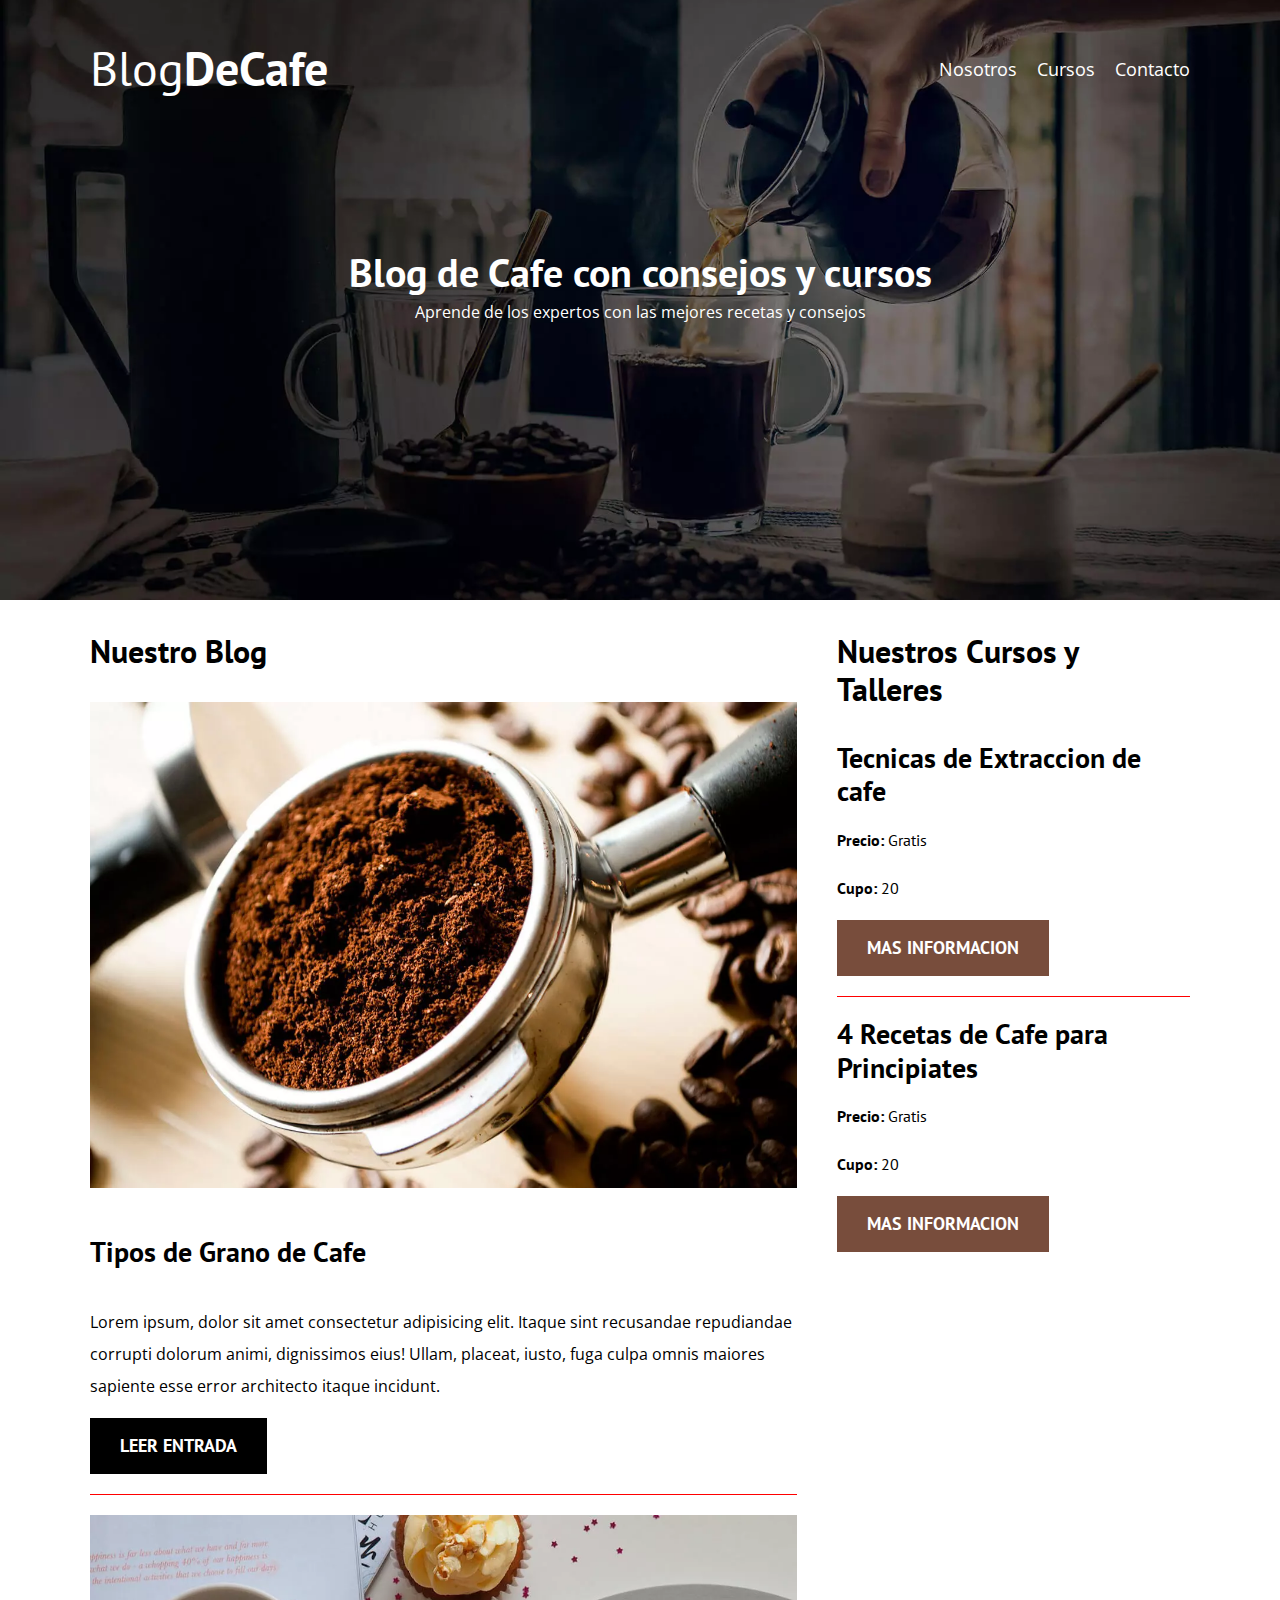
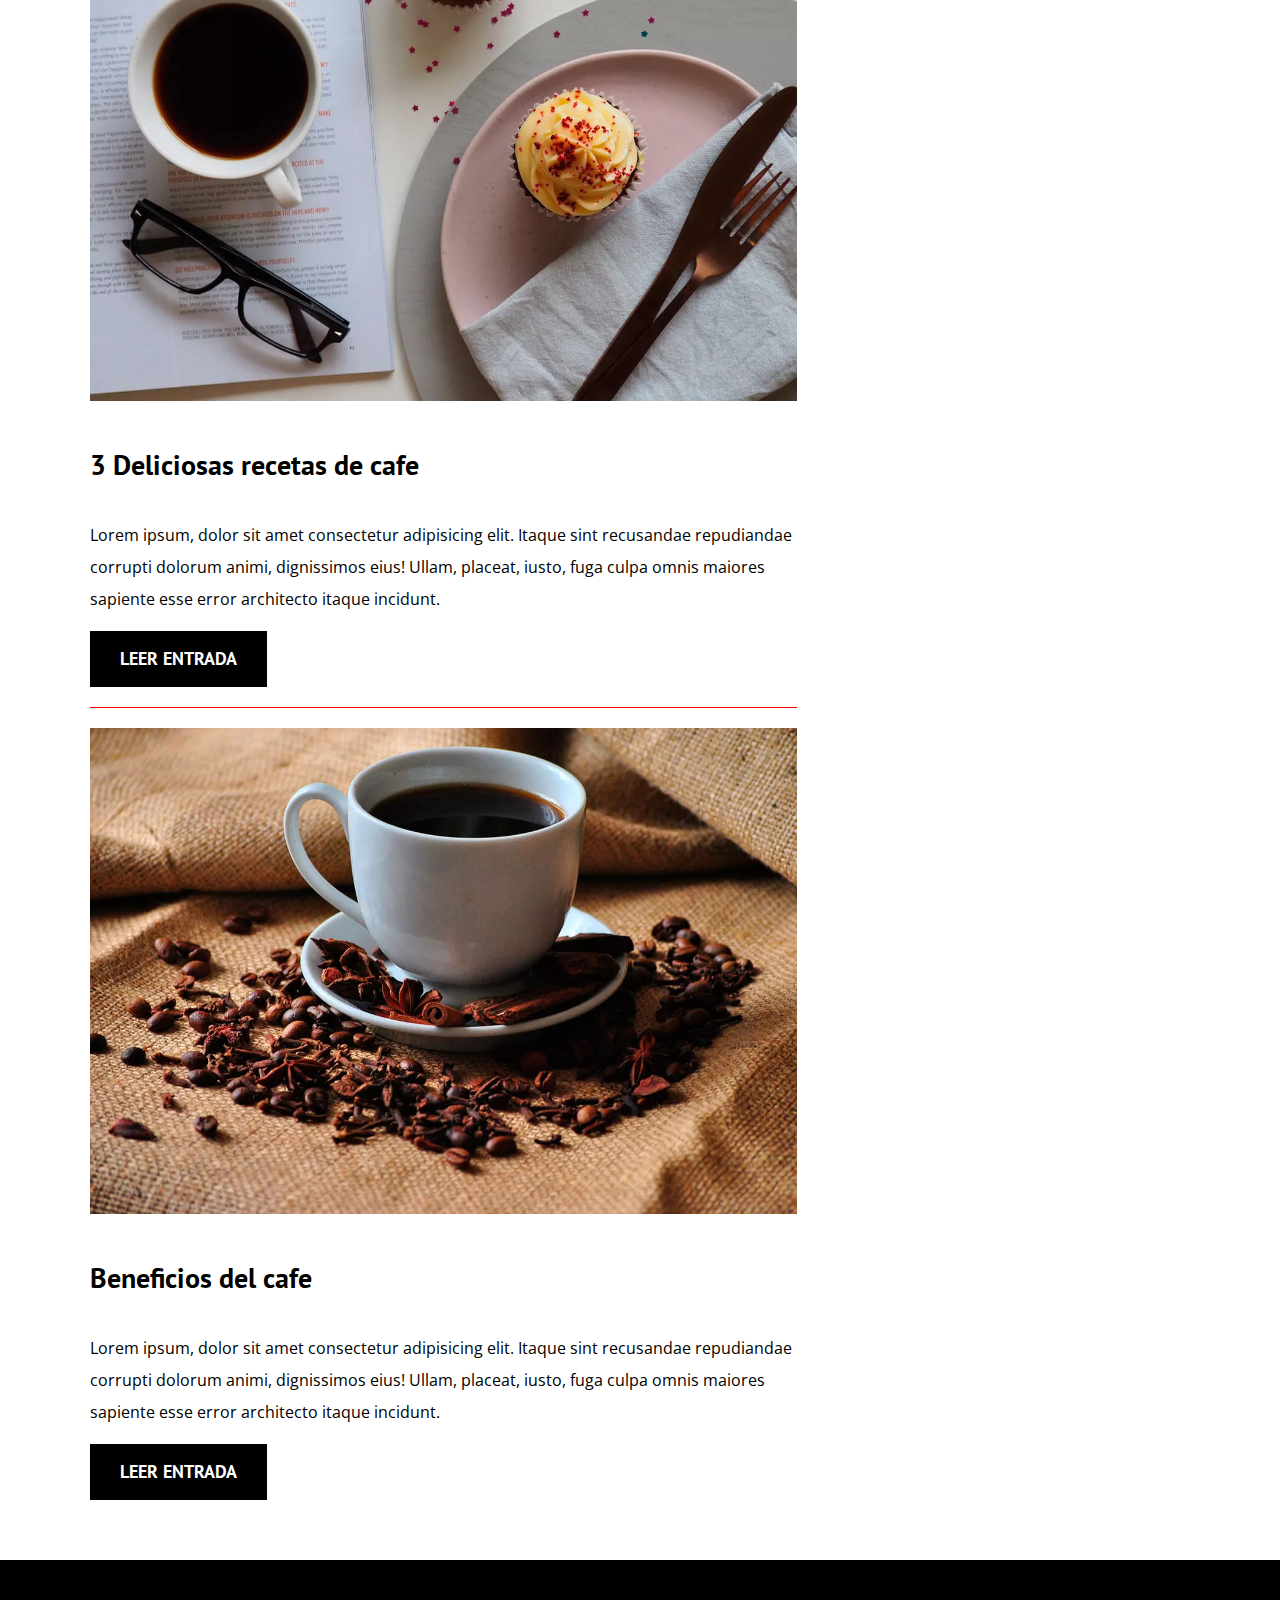
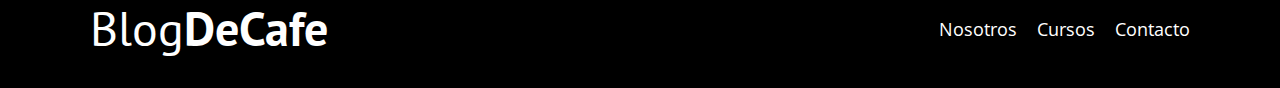
<file: blogdecafe_inicio/index.html>
<!DOCTYPE html>
<html lang="en">
<head>
    <meta charset="UTF-8">
    <meta http-equiv="X-UA-Compatible" content="IE=edge">
    <meta name="viewport" content="width=device-width, initial-scale=1.0">
    <title>BlogDeCafe</title>
    <meta name="description" content="Pagina web de blog de cafe"> 

<!--prefetch-->
<link rel="--prefetch--" href="nosotros.html" as="document">    

<!--Preload-->
<link rel="preload" href="css/normalize.css" as="style">
<link rel="stylesheet" href="css/normalize.css">

<link rel="preload" href="https://fonts.googleapis.com/css2?family=Open+Sans&family=PT+Sans:wght@400;700&display=swap" crossorigin="crossorigin" as="font">
<link href="https://fonts.googleapis.com/css2?family=Open+Sans&family=PT+Sans:wght@400;700&display=swap" rel="stylesheet"> 


<link rel="preload" href="css/style.css">
<link rel="stylesheet" href="css/style.css">

</head>
<body>
    <header class="header">
        <div class="contenedor">
            <div class="barra">
                <a class="logo" href="index.html">
                <h1 class="logo__nombre no-margin centrar-texto">Blog<span class="logo__bold">DeCafe</span></h1>
                </a>
                <nav class="navegacion">
                    <a href="nosotros.html" class="navegacion__enlace">Nosotros</a>
                    <a href="cursos.html" class="navegacion__enlace">Cursos</a>
                    <a href="contacto.html" class="navegacion__enlace">Contacto</a>

                </nav>
            </div>

        </div>
        <div class="header__texto">
            <h2 class="no-margin">Blog de Cafe con consejos y cursos</h2>
            <p class="no-margin">Aprende de los expertos con las mejores recetas y consejos</p>

        </div>
    </header>

    <div class="contenedor contenido-principal">
        <main class="blog">
                <h3>Nuestro Blog</h3>
                <article class="entrada">
                        <div class="entrada__imagen">
                            <picture>
                                <source srcset="img/blog1.webp" type="image/webp">
                                <img loading="lazy" src="img/blog1.jpg" alt="imagen blog">

                            </picture>
                        </div>
                        <div class="entrada__contenido">
                            <h4>Tipos de Grano de Cafe</h4>
                            <p>
                                Lorem ipsum, dolor sit amet consectetur adipisicing elit. Itaque sint recusandae repudiandae corrupti dolorum animi, dignissimos eius! Ullam, placeat, iusto, fuga culpa omnis maiores sapiente esse error architecto itaque incidunt.
                            </p>
                            <a href="entrada.html" class="boton boton--primario">Leer Entrada</a>
                        </div>
                </article>
                <article class="entrada">
                    <div class="entrada__imagen">
                        <picture>
                            <source srcset="img/blog2.webp" type="image/webp">
                            <img loading="lazy" src="img/blog2.jpg" alt="imagen blog">

                        </picture>
                    </div>
                    <div class="entrada__contenido">
                        <h4>3 Deliciosas recetas de cafe</h4>
                        <p>
                            Lorem ipsum, dolor sit amet consectetur adipisicing elit. Itaque sint recusandae repudiandae corrupti dolorum animi, dignissimos eius! Ullam, placeat, iusto, fuga culpa omnis maiores sapiente esse error architecto itaque incidunt.
                        </p>
                        <a href="entrada.html" class="boton boton--primario">Leer Entrada</a>
                    </div>
            </article>
            <article class="entrada">
                <div class="entrada__imagen">
                    <picture>
                        <source srcset="img/blog3.webp" type="image/webp">
                        <img loading="lazy" src="img/blog3.jpg" alt="imagen blog">

                    </picture>                </div>
                <div class="entrada__contenido">
                    <h4>Beneficios del cafe</h4>
                    <p>
                        Lorem ipsum, dolor sit amet consectetur adipisicing elit. Itaque sint recusandae repudiandae corrupti dolorum animi, dignissimos eius! Ullam, placeat, iusto, fuga culpa omnis maiores sapiente esse error architecto itaque incidunt.
                    </p>
                    <a href="entrada.html" class="boton boton--primario">Leer Entrada</a>
                </div>
        </article>
        </main>
        <aside class="sidebar" >
            <h3>Nuestros Cursos y Talleres</h3>
            <ul class="cursos no-padding">
                <li class="widget-curso" >
                    <h4 class="no-margin">Tecnicas de Extraccion de cafe</h4>
                    <p class="widget-curso__label">Precio:
                        <span class="widget-curso__info">Gratis</span>
                    </p>
                    <p class="widget-curso__label">Cupo:
                        <span class="widget-curso__info">20</span>
                    </p>
                    <a href="cursos.html" class="boton boton--secundario">Mas informacion</a>
                </li>
                <li class="widget-curso" >
                    <h4 class="no-margin">4 Recetas de Cafe para Principiates</h4>
                    <p class="widget-curso__label">Precio:
                        <span class="widget-curso__info">Gratis</span>
                    </p>
                    <p class="widget-curso__label">Cupo:
                        <span class="widget-curso__info">20</span>
                    </p>
                    <a href="cursos.html" class="boton boton--secundario">Mas informacion</a>
                </li>
            </ul>
        </aside>
    </div>
    <footer class="footer">
        <div class="contenedor">
            <div class="barra">
                <a class="logo" href="index.html">
                <h1 class="logo__nombre no-margin centrar-texto">Blog<span class="logo__bold">DeCafe</span></h1>
                </a>
                <nav class="navegacion">
                    <a href="nosotros.html" class="navegacion__enlace">Nosotros</a>
                    <a href="cursos.html" class="navegacion__enlace">Cursos</a>
                    <a href="contacto.html" class="navegacion__enlace">Contacto</a>

                </nav>
            </div>
    </footer>
    <script src="js/modernizr.js"></script>
</body>
</html>
</file>
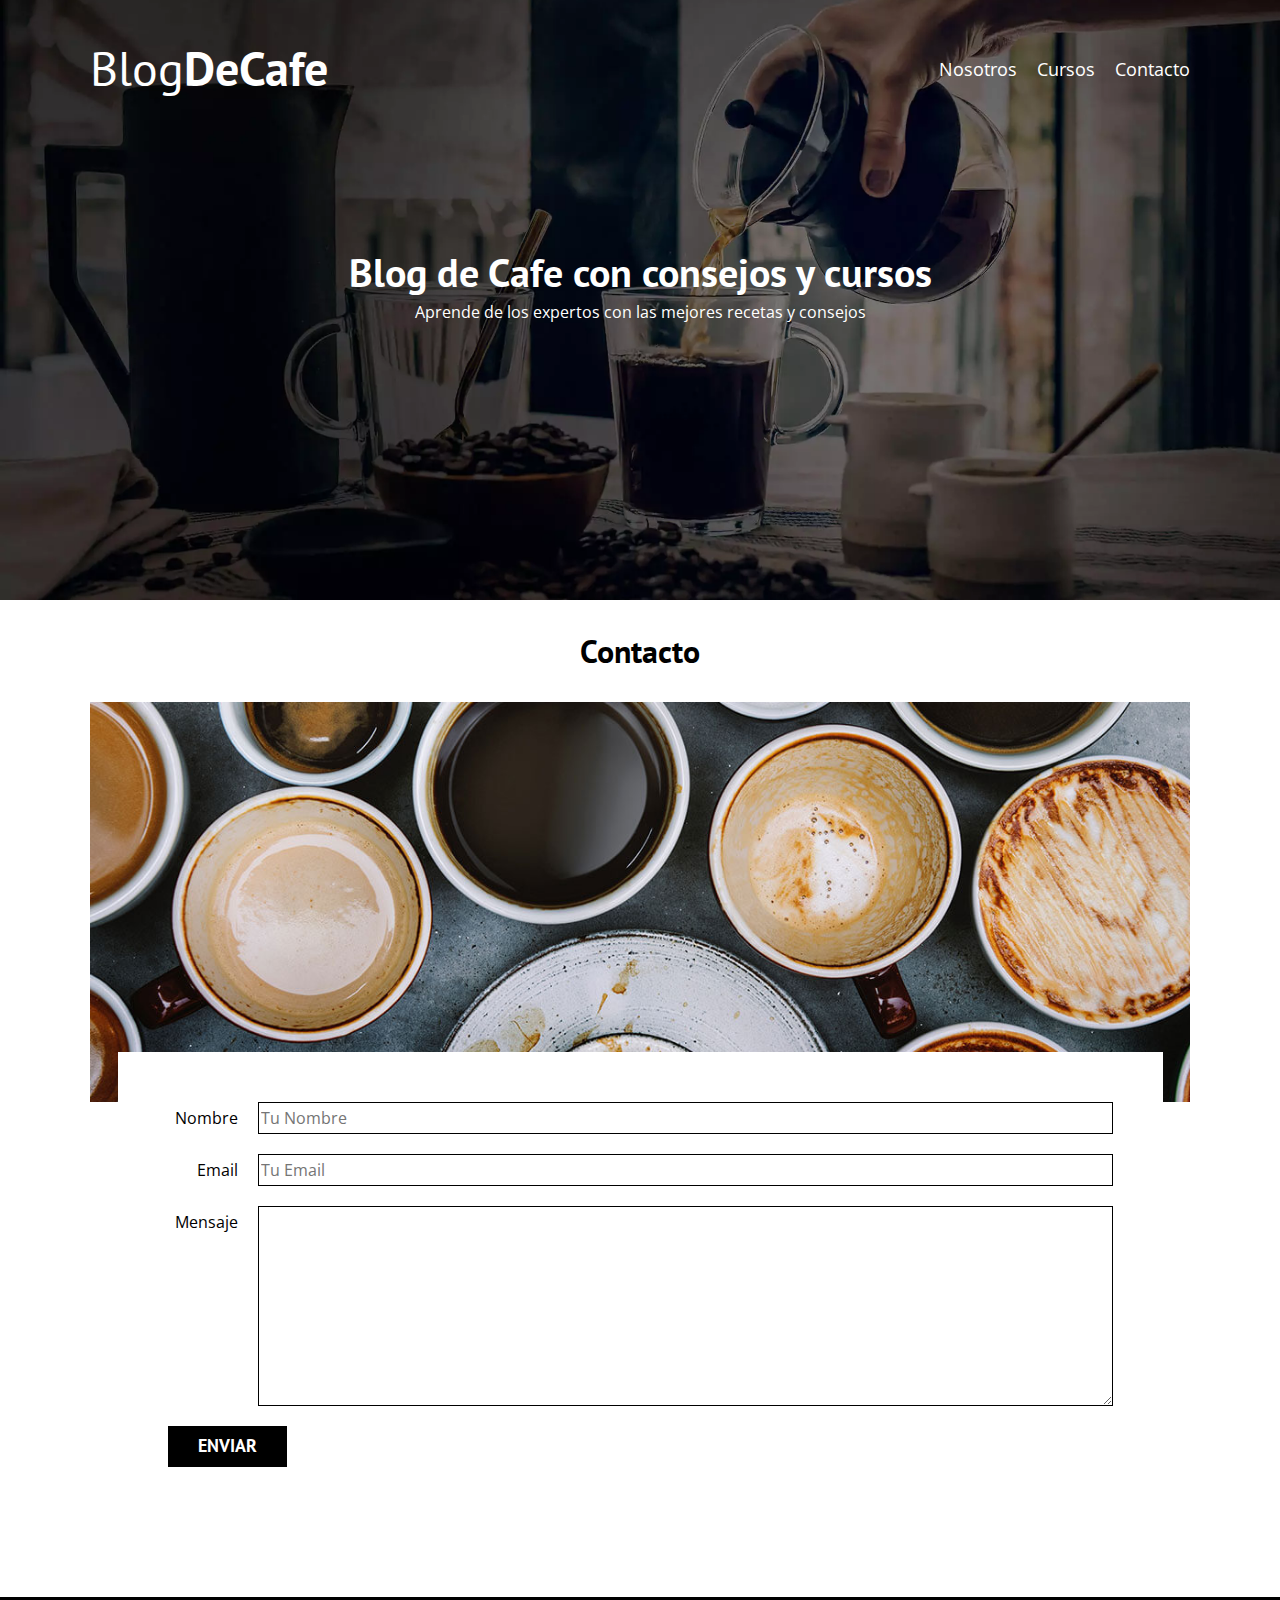
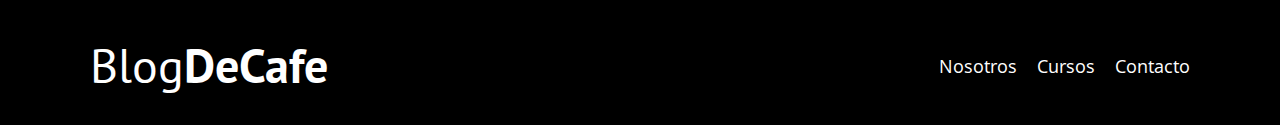
<file: blogdecafe_inicio/contacto.html>
<!DOCTYPE html>
<html lang="en">
<head>
    <meta charset="UTF-8">
    <meta http-equiv="X-UA-Compatible" content="IE=edge">
    <meta name="viewport" content="width=device-width, initial-scale=1.0">
    <title>BlogDeCafe</title>
    <link rel="stylesheet" href="css/normalize.css">
    <link href="https://fonts.googleapis.com/css2?family=Open+Sans&family=PT+Sans:wght@400;700&display=swap" rel="stylesheet"> 
    <link rel="stylesheet" href="css/style.css">
</head>
<body>
    <header class="header">
        <div class="contenedor">
            <div class="barra">
                <a class="logo" href="index.html">
                <h1 class="logo__nombre no-margin centrar-texto">Blog<span class="logo__bold">DeCafe</span></h1>
                </a>
                <nav class="navegacion">
                    <a href="nosotros.html" class="navegacion__enlace">Nosotros</a>
                    <a href="cursos.html" class="navegacion__enlace">Cursos</a>
                    <a href="contacto.html" class="navegacion__enlace">Contacto</a>

                </nav>
            </div>

        </div>
        <div class="header__texto">
            <h2 class="no-margin">Blog de Cafe con consejos y cursos</h2>
            <p class="no-margin">Aprende de los expertos con las mejores recetas y consejos</p>

        </div>
    </header>

    <main class="contenedor">
        <h3 class="centrar-texto">Contacto</h3>

        <div class="contacto-bg"></div>
            <form  class="formulario" action="">
                <div class="campo">
                    <label class="campo__label" for="nombre">Nombre</label>
                    <input class="campo__field" type="text" placeholder="Tu Nombre" id="nombre">

                </div>
                <div class="campo">
                    <label class="campo__label" for="email">Email</label>
                    <input class="campo__field" type="text" placeholder="Tu Email" id="email">

                </div>
                <div class="campo">
                    <label class="campo__label" for="mensaje">Mensaje</label>
                    <textarea class="campo__field campo__field--textarea" name="" id="mensaje"></textarea>
                </div>
                <div class="campo">
                    <input type="submit" value="Enviar" class="boton boton--primario">
                </div>
            </form>
        
    </main>
    </div>
    <footer class="footer">
        <div class="contenedor">
            <div class="barra">
                <a class="logo" href="index.html">
                <h1 class="logo__nombre no-margin centrar-texto">Blog<span class="logo__bold">DeCafe</span></h1>
                </a>
                <nav class="navegacion">
                    <a href="nosotros.html" class="navegacion__enlace">Nosotros</a>
                    <a href="cursos.html" class="navegacion__enlace">Cursos</a>
                    <a href="contacto.html" class="navegacion__enlace">Contacto</a>

                </nav>
            </div>
    </footer>
    <script src="js/modernizr.js"></script>

</body>
</html>
</file>
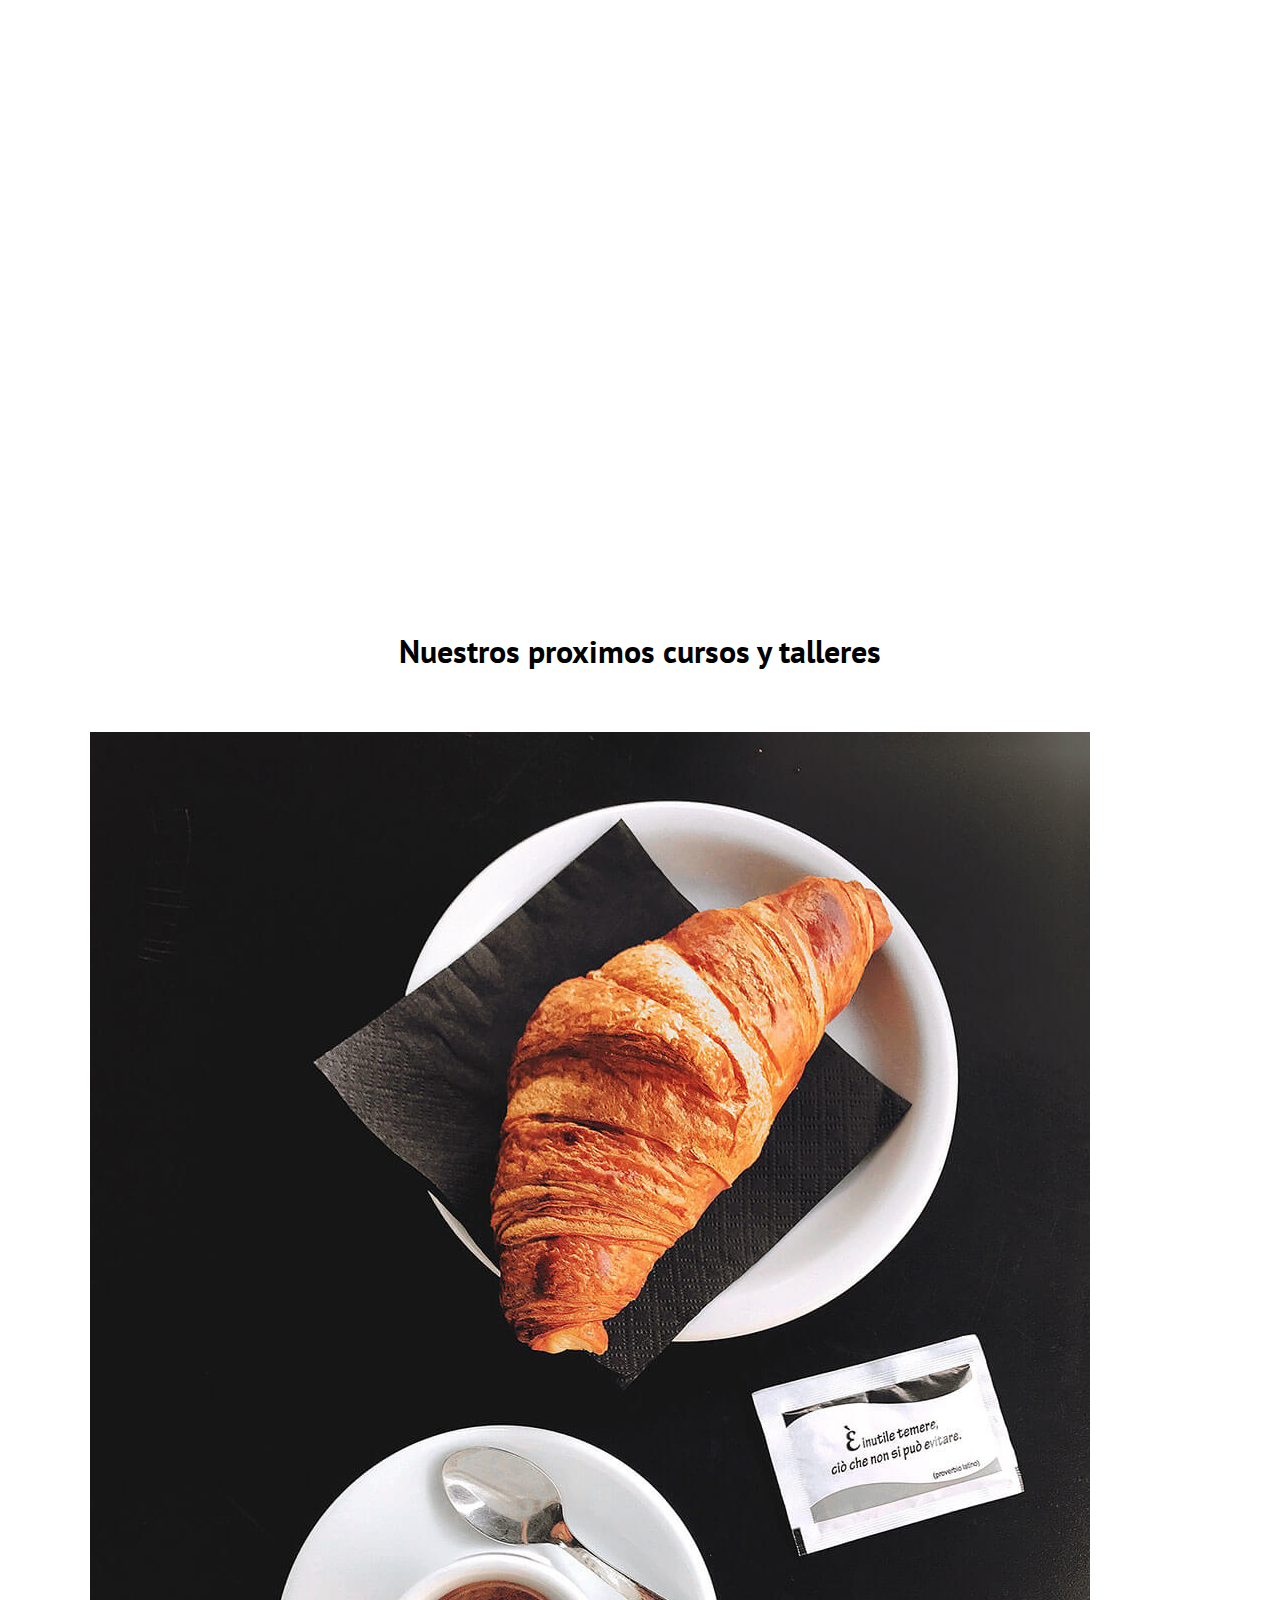
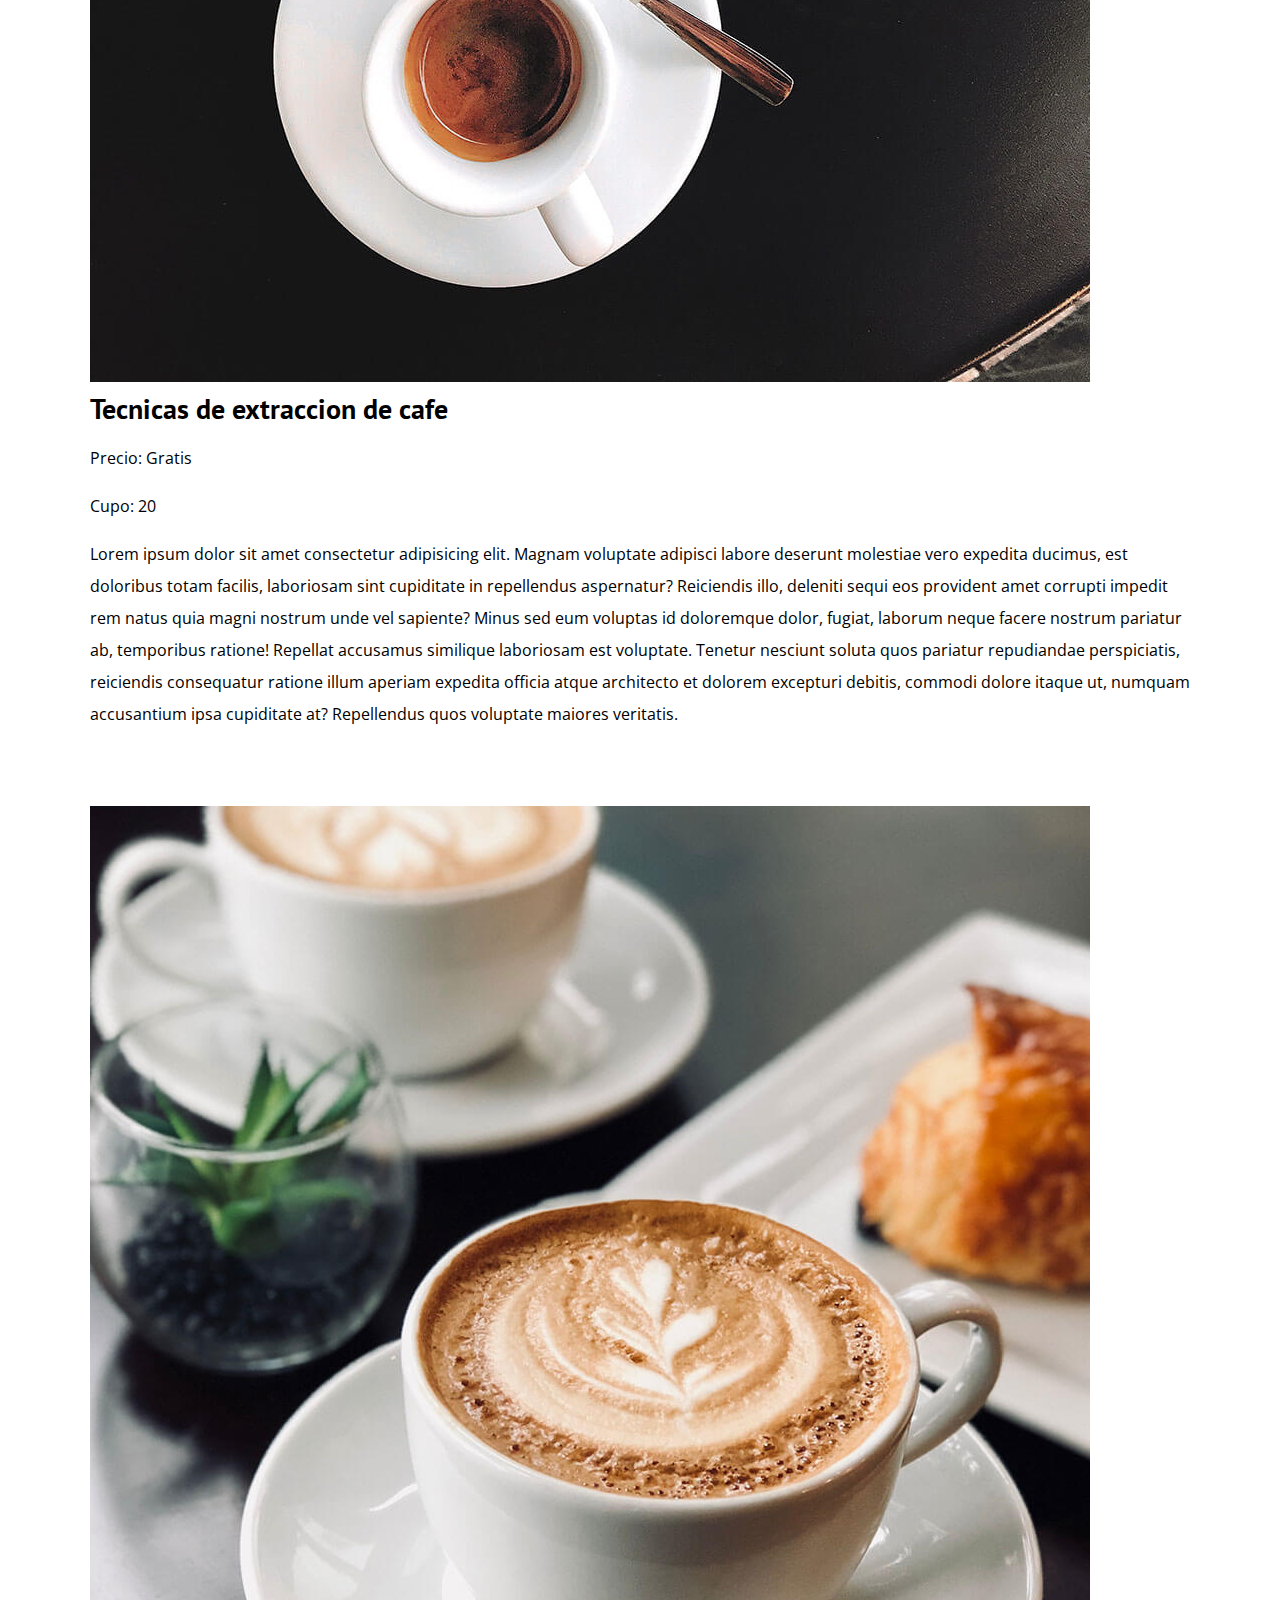
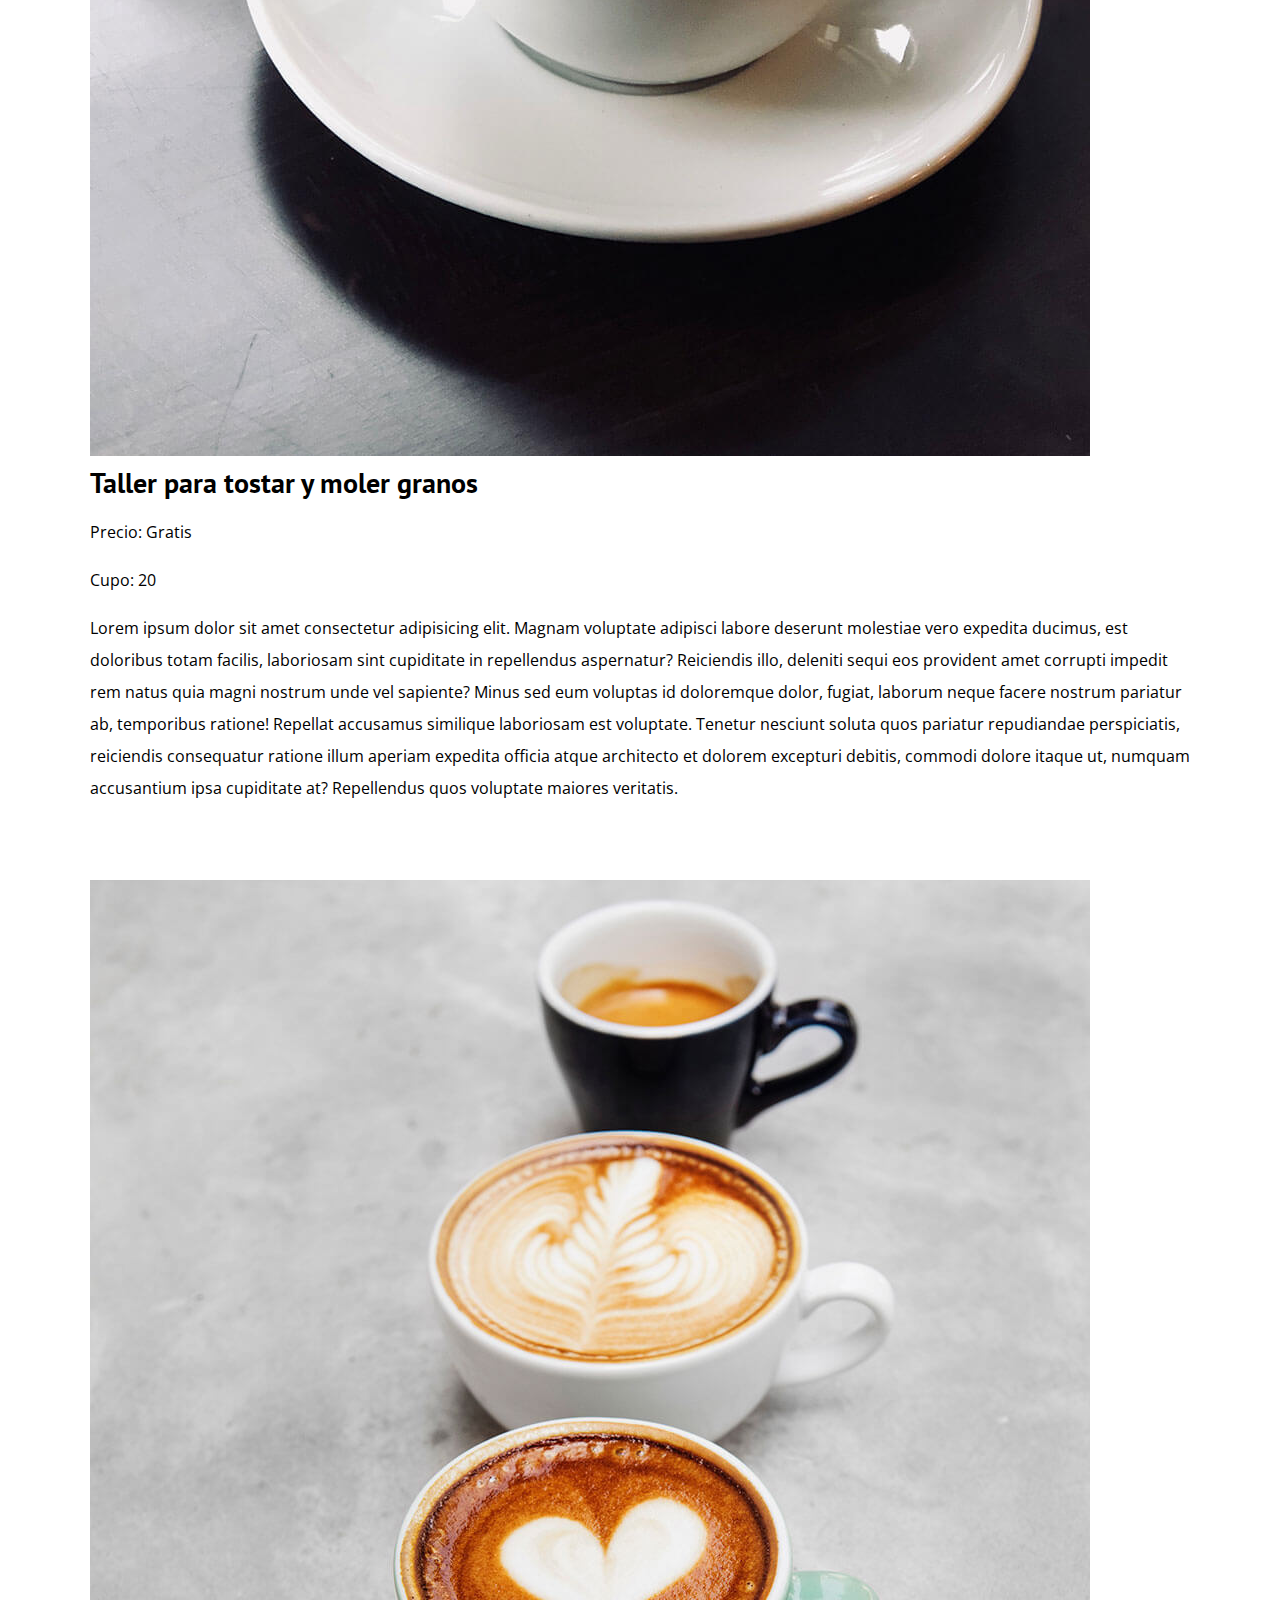
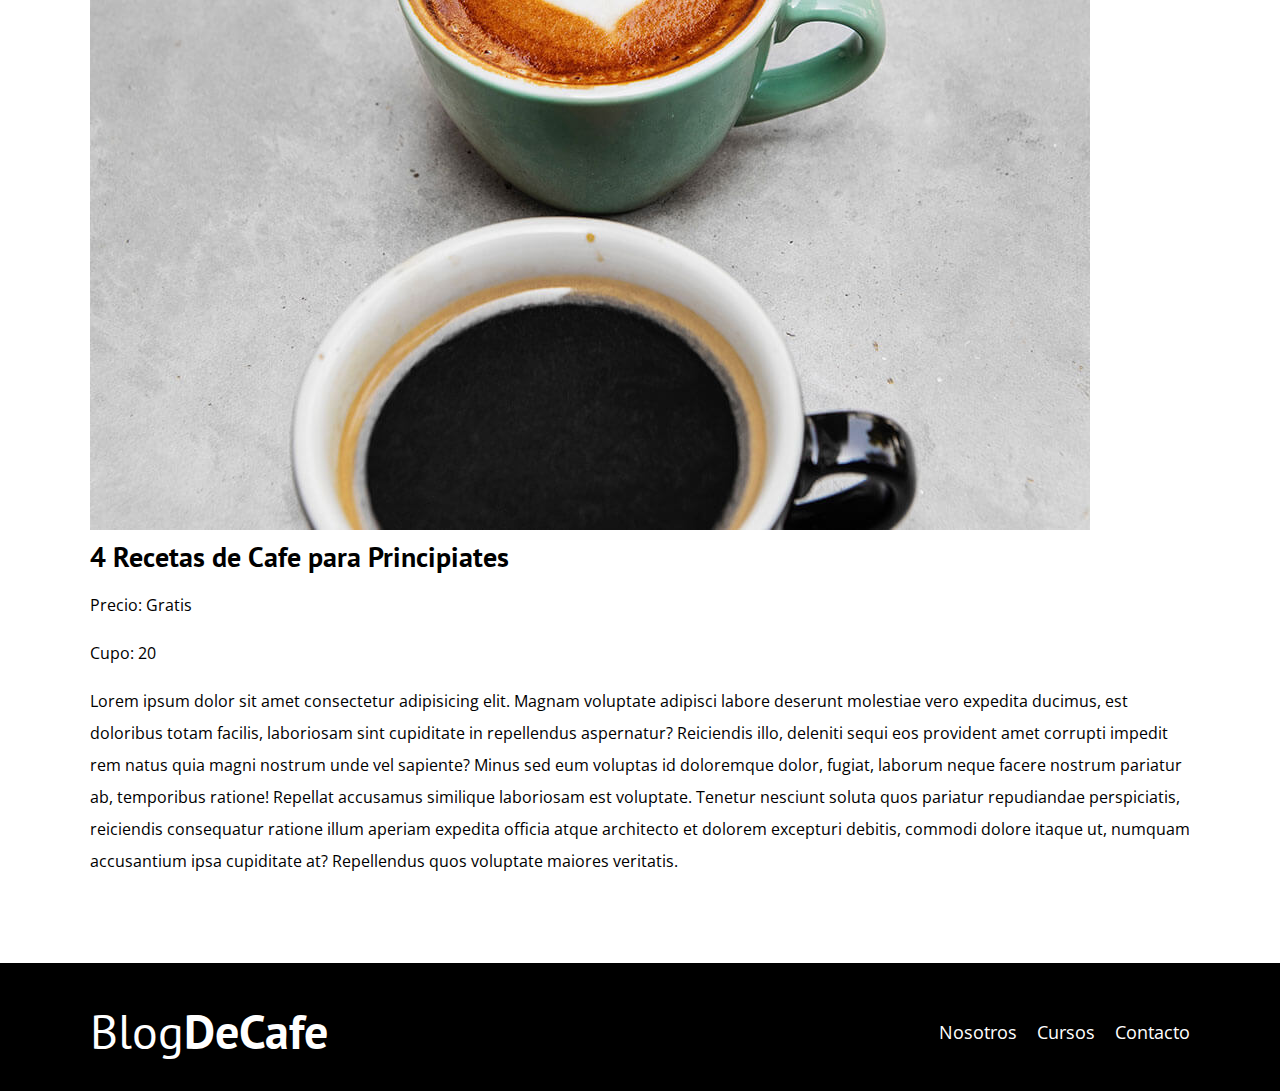
<file: blogdecafe_inicio/cursos.html>
<!DOCTYPE html>
<html lang="en">
<head>
    <meta charset="UTF-8">
    <meta http-equiv="X-UA-Compatible" content="IE=edge">
    <meta name="viewport" content="width=device-width, initial-scale=1.0">
    <title>BlogDeCafe</title>
    <link rel="stylesheet" href="css/normalize.css">
    <link href="https://fonts.googleapis.com/css2?family=Open+Sans&family=PT+Sans:wght@400;700&display=swap" rel="stylesheet"> 
    <link rel="stylesheet" href="css/style.css">
</head>
<body>
    <header class="header">
        <div class="contenedor">
            <div class="barra">
                <a class="logo" href="index.html">
                <h1 class="logo__nombre no-margin centrar-texto">Blog<span class="logo__bold">DeCafe</span></h1>
                </a>
                <nav class="navegacion">
                    <a href="nosotros.html" class="navegacion__enlace">Nosotros</a>
                    <a href="cursos.html" class="navegacion__enlace">Cursos</a>
                    <a href="contacto.html" class="navegacion__enlace">Contacto</a>

                </nav>
            </div>

        </div>
        <div class="header__texto">
            <h2 class="no-margin">Blog de Cafe con consejos y cursos</h2>
            <p class="no-margin">Aprende de los expertos con las mejores recetas y consejos</p>

        </div>
    </header>

    <main class="contenedor">
        <h3 class="centrar-texto">Nuestros proximos cursos y talleres</h3>
        <div class="curso">
            <div class="curso__imagen">
                <img src="img/curso1.jpg" alt="Imagen del curso">
            </div>
            <div class="curso__informacion">
                <h4 class="no-margin">Tecnicas de extraccion de cafe</h4>
            <p class="curso__label">Precio:
                <span class="curso__info">Gratis</span>
            </p>
            <p class="curso__label">Cupo:
                <span class="curso__info">20</span>
            </p>
            <p class="curso__descripcion">
                Lorem ipsum dolor sit amet consectetur adipisicing elit. Magnam voluptate adipisci labore deserunt molestiae vero expedita ducimus, est doloribus totam facilis, laboriosam sint cupiditate in repellendus aspernatur? Reiciendis illo, deleniti sequi eos provident amet corrupti impedit rem natus quia magni nostrum unde vel sapiente? Minus sed eum voluptas id doloremque dolor, fugiat, laborum neque facere nostrum pariatur ab, temporibus ratione! Repellat accusamus similique laboriosam est voluptate. Tenetur nesciunt soluta quos pariatur repudiandae perspiciatis, reiciendis consequatur ratione illum aperiam expedita officia atque architecto et dolorem excepturi debitis, commodi dolore itaque ut, numquam accusantium ipsa cupiditate at? Repellendus quos voluptate maiores veritatis.
            </p>
            </div><!--curso-informacion-->
        </div><!--curso-->
        <div class="curso">
            <div class="curso__imagen">
                <img src="img/curso2.jpg" alt="Imagen del curso">
            </div>
            <div class="curso__informacion">
                <h4 class="no-margin">Taller para tostar y moler granos</h4>
            <p class="curso__label">Precio:
                <span class="curso__info">Gratis</span>
            </p>
            <p class="curso__label">Cupo:
                <span class="curso__info">20</span>
            </p>
            <p class="curso__descripcion">
                Lorem ipsum dolor sit amet consectetur adipisicing elit. Magnam voluptate adipisci labore deserunt molestiae vero expedita ducimus, est doloribus totam facilis, laboriosam sint cupiditate in repellendus aspernatur? Reiciendis illo, deleniti sequi eos provident amet corrupti impedit rem natus quia magni nostrum unde vel sapiente? Minus sed eum voluptas id doloremque dolor, fugiat, laborum neque facere nostrum pariatur ab, temporibus ratione! Repellat accusamus similique laboriosam est voluptate. Tenetur nesciunt soluta quos pariatur repudiandae perspiciatis, reiciendis consequatur ratione illum aperiam expedita officia atque architecto et dolorem excepturi debitis, commodi dolore itaque ut, numquam accusantium ipsa cupiditate at? Repellendus quos voluptate maiores veritatis.
            </p>
            </div><!--curso-informacion-->
        </div><!--curso-->
        <div class="curso">
            <div class="curso__imagen">
                <img src="img/curso3.jpg" alt="Imagen del curso">
            </div>
            <div class="curso__informacion">
                <h4 class="no-margin">4 Recetas de Cafe para Principiates</h4>
            <p class="curso__label">Precio:
                <span class="curso__info">Gratis</span>
            </p>
            <p class="curso__label">Cupo:
                <span class="curso__info">20</span>
            </p>
            <p class="curso__descripcion">
                Lorem ipsum dolor sit amet consectetur adipisicing elit. Magnam voluptate adipisci labore deserunt molestiae vero expedita ducimus, est doloribus totam facilis, laboriosam sint cupiditate in repellendus aspernatur? Reiciendis illo, deleniti sequi eos provident amet corrupti impedit rem natus quia magni nostrum unde vel sapiente? Minus sed eum voluptas id doloremque dolor, fugiat, laborum neque facere nostrum pariatur ab, temporibus ratione! Repellat accusamus similique laboriosam est voluptate. Tenetur nesciunt soluta quos pariatur repudiandae perspiciatis, reiciendis consequatur ratione illum aperiam expedita officia atque architecto et dolorem excepturi debitis, commodi dolore itaque ut, numquam accusantium ipsa cupiditate at? Repellendus quos voluptate maiores veritatis.
            </p>
            </div><!--curso-informacion-->
        </div><!--curso-->
    </main>
    </div>
    <footer class="footer">
        <div class="contenedor">
            <div class="barra">
                <a class="logo" href="index.html">
                <h1 class="logo__nombre no-margin centrar-texto">Blog<span class="logo__bold">DeCafe</span></h1>
                </a>
                <nav class="navegacion">
                    <a href="nosotros.html" class="navegacion__enlace">Nosotros</a>
                    <a href="cursos.html" class="navegacion__enlace">Cursos</a>
                    <a href="contacto.html" class="navegacion__enlace">Contacto</a>

                </nav>
            </div>
    </footer>

</body>
</html>
</file>
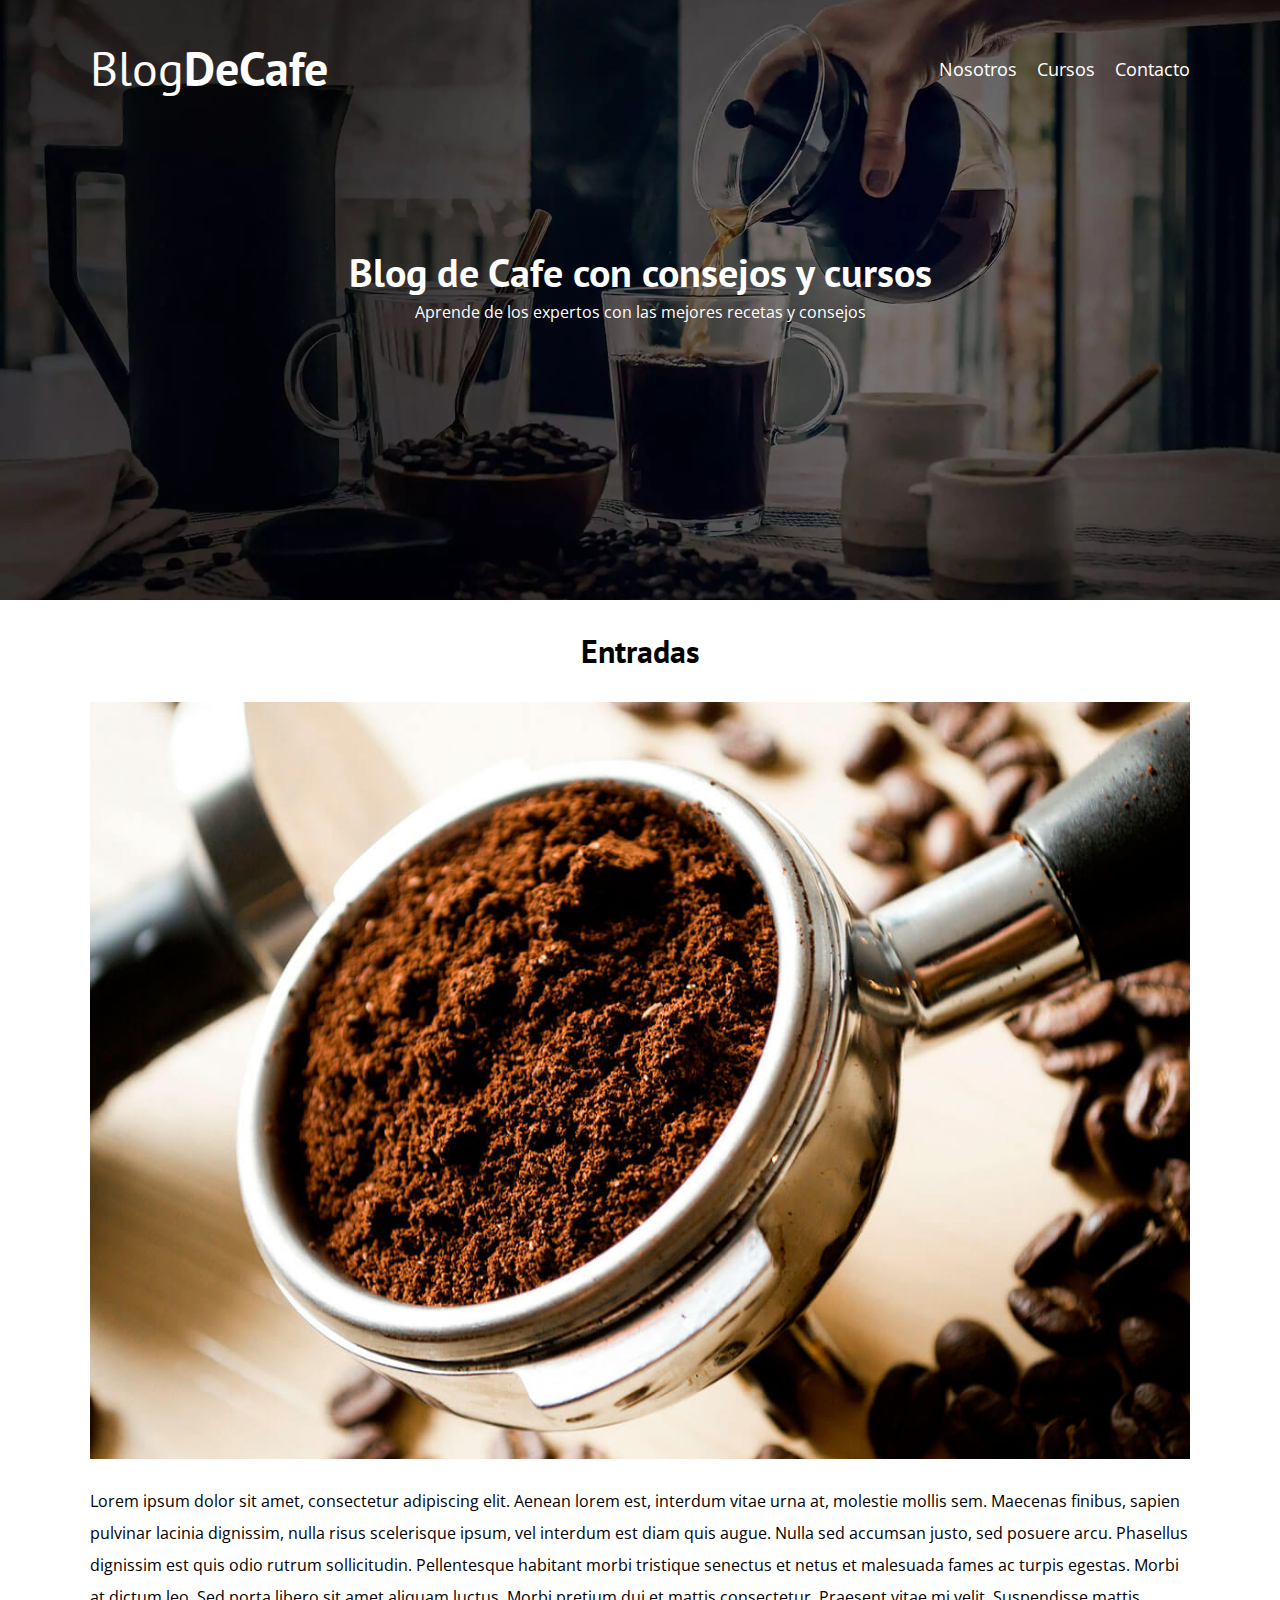
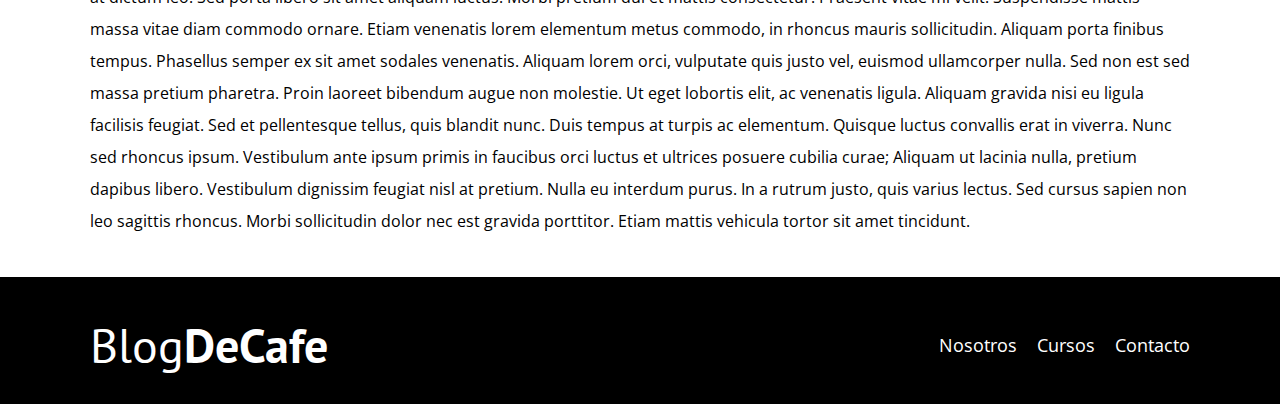
<file: blogdecafe_inicio/entrada.html>
<!DOCTYPE html>
<html lang="en">
<head>
    <meta charset="UTF-8">
    <meta http-equiv="X-UA-Compatible" content="IE=edge">
    <meta name="viewport" content="width=device-width, initial-scale=1.0">
    <title>BlogDeCafe</title>
    <link rel="stylesheet" href="css/normalize.css">
    <link href="https://fonts.googleapis.com/css2?family=Open+Sans&family=PT+Sans:wght@400;700&display=swap" rel="stylesheet"> 
    <link rel="stylesheet" href="css/style.css">
</head>
<body>
    <header class="header">
        <div class="contenedor">
            <div class="barra">
                <a class="logo" href="index.html">
                <h1 class="logo__nombre no-margin centrar-texto">Blog<span class="logo__bold">DeCafe</span></h1>
                </a>
                <nav class="navegacion">
                    <a href="nosotros.html" class="navegacion__enlace">Nosotros</a>
                    <a href="cursos.html" class="navegacion__enlace">Cursos</a>
                    <a href="contacto.html" class="navegacion__enlace">Contacto</a>

                </nav>
            </div>

        </div>
        <div class="header__texto">
            <h2 class="no-margin">Blog de Cafe con consejos y cursos</h2>
            <p class="no-margin">Aprende de los expertos con las mejores recetas y consejos</p>

        </div>
    </header>

    <main class="contenedor">
        <h3 class="centrar-texto">Entradas</h3>
        <img src="img/blog1.jpg" alt="imagenblog1">
        <p>


Lorem ipsum dolor sit amet, consectetur adipiscing elit. Aenean lorem est, interdum vitae urna at, molestie mollis sem. Maecenas finibus, sapien pulvinar lacinia dignissim, nulla risus scelerisque ipsum, vel interdum est diam quis augue. Nulla sed accumsan justo, sed posuere arcu. Phasellus dignissim est quis odio rutrum sollicitudin. Pellentesque habitant morbi tristique senectus et netus et malesuada fames ac turpis egestas. Morbi at dictum leo. Sed porta libero sit amet aliquam luctus. Morbi pretium dui et mattis consectetur. Praesent vitae mi velit. Suspendisse mattis massa vitae diam commodo ornare. Etiam venenatis lorem elementum metus commodo, in rhoncus mauris sollicitudin. Aliquam porta finibus tempus.

Phasellus semper ex sit amet sodales venenatis. Aliquam lorem orci, vulputate quis justo vel, euismod ullamcorper nulla. Sed non est sed massa pretium pharetra. Proin laoreet bibendum augue non molestie. Ut eget lobortis elit, ac venenatis ligula. Aliquam gravida nisi eu ligula facilisis feugiat. Sed et pellentesque tellus, quis blandit nunc. Duis tempus at turpis ac elementum.

Quisque luctus convallis erat in viverra. Nunc sed rhoncus ipsum. Vestibulum ante ipsum primis in faucibus orci luctus et ultrices posuere cubilia curae; Aliquam ut lacinia nulla, pretium dapibus libero. Vestibulum dignissim feugiat nisl at pretium. Nulla eu interdum purus. In a rutrum justo, quis varius lectus. Sed cursus sapien non leo sagittis rhoncus. Morbi sollicitudin dolor nec est gravida porttitor. Etiam mattis vehicula tortor sit amet tincidunt. 
        </p>
    </main>
    </div>
    <footer class="footer">
        <div class="contenedor">
            <div class="barra">
                <a class="logo" href="index.html">
                <h1 class="logo__nombre no-margin centrar-texto">Blog<span class="logo__bold">DeCafe</span></h1>
                </a>
                <nav class="navegacion">
                    <a href="nosotros.html" class="navegacion__enlace">Nosotros</a>
                    <a href="cursos.html" class="navegacion__enlace">Cursos</a>
                    <a href="contacto.html" class="navegacion__enlace">Contacto</a>

                </nav>
            </div>
    </footer>
    <script src="js/modernizr.js"></script>

</body>
</html>
</file>
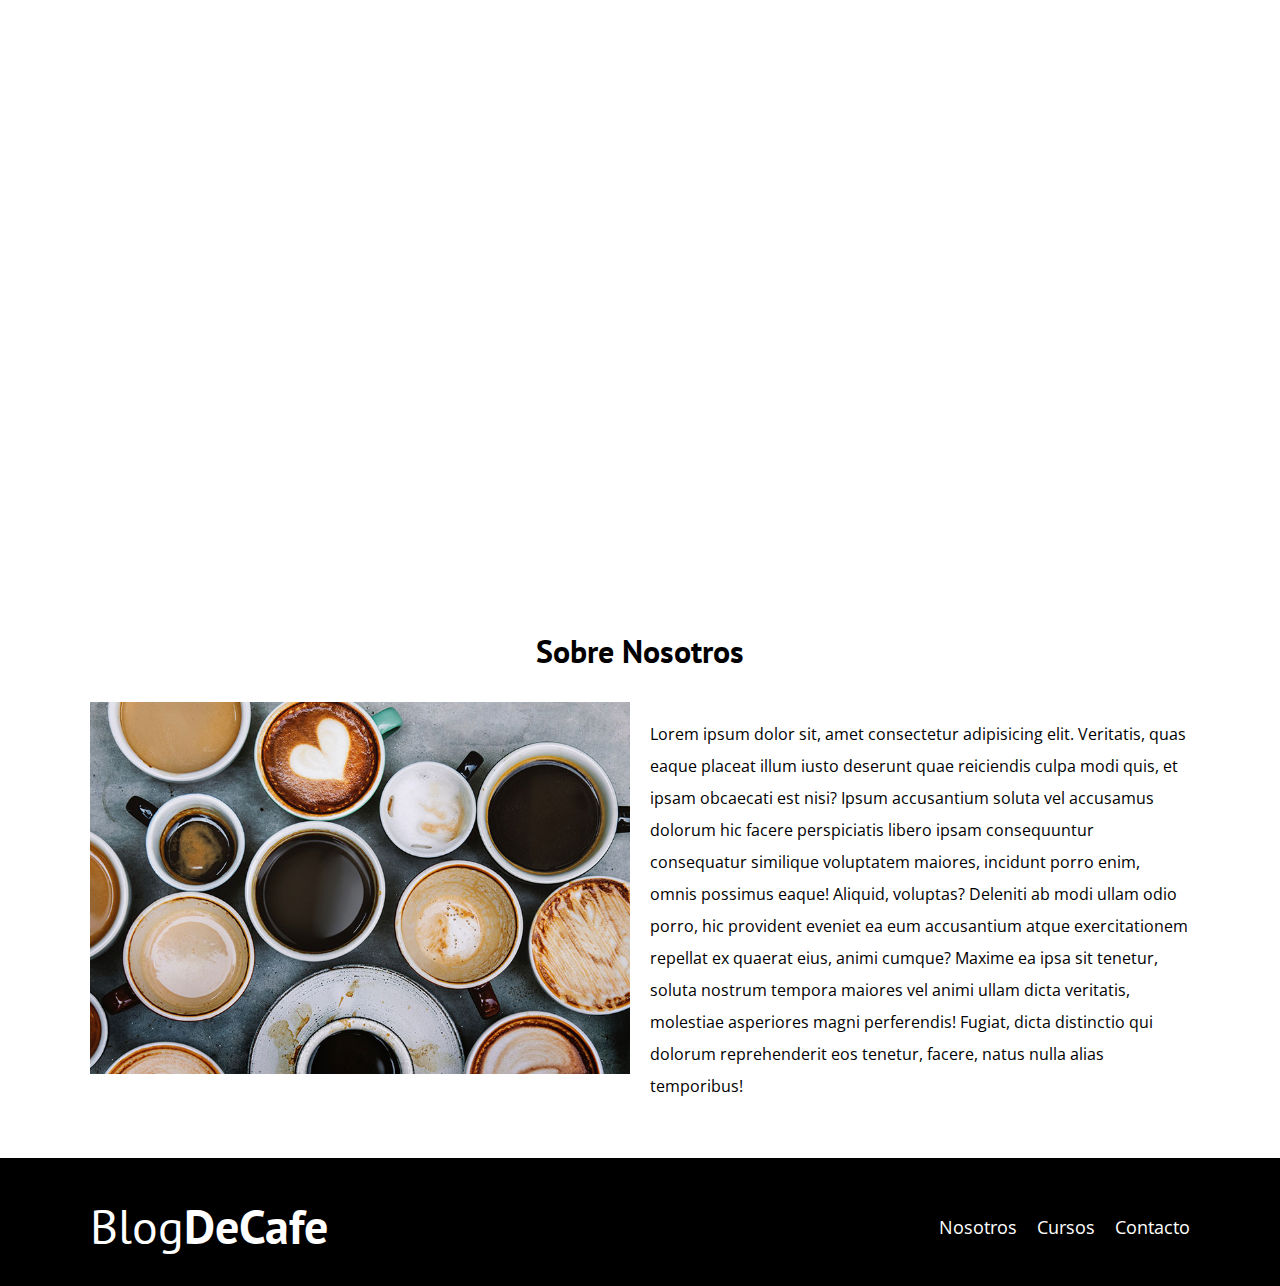
<file: blogdecafe_inicio/nosotros.html>
<!DOCTYPE html>
<html lang="en">
<head>
    <meta charset="UTF-8">
    <meta http-equiv="X-UA-Compatible" content="IE=edge">
    <meta name="viewport" content="width=device-width, initial-scale=1.0">
    <title>BlogDeCafe</title>
    <link rel="stylesheet" href="css/normalize.css">
    <link href="https://fonts.googleapis.com/css2?family=Open+Sans&family=PT+Sans:wght@400;700&display=swap" rel="stylesheet"> 
    <link rel="stylesheet" href="css/style.css">
</head>
<body>
    <header class="header">
        <div class="contenedor">
            <div class="barra">
                <a class="logo" href="index.html">
                <h1 class="logo__nombre no-margin centrar-texto">Blog<span class="logo__bold">DeCafe</span></h1>
                </a>
                <nav class="navegacion">
                    <a href="nosotros.html" class="navegacion__enlace">Nosotros</a>
                    <a href="cursos.html" class="navegacion__enlace">Cursos</a>
                    <a href="contacto.html" class="navegacion__enlace">Contacto</a>

                </nav>
            </div>

        </div>
        <div class="header__texto">
            <h2 class="no-margin">Blog de Cafe con consejos y cursos</h2>
            <p class="no-margin">Aprende de los expertos con las mejores recetas y consejos</p>

        </div>
    </header>

    <main class="contenedor">
        <h3 class="centrar-texto">Sobre Nosotros</h3>
        <div class="sobre-nosotros">
            <div class="sobre-nosotros__imagen">
                <img src="img/nosotros.jpg" alt="imagen nosotros">
            </div>
            <div class="sobre-nosotros__texto">
                <p>Lorem ipsum dolor sit, amet consectetur adipisicing elit. Veritatis, quas eaque placeat illum iusto deserunt quae reiciendis culpa modi quis, et ipsam obcaecati est nisi? Ipsum accusantium soluta vel accusamus dolorum hic facere perspiciatis libero ipsam consequuntur consequatur similique voluptatem maiores, incidunt porro enim, omnis possimus eaque! Aliquid, voluptas? Deleniti ab modi ullam odio porro, hic provident eveniet ea eum accusantium atque exercitationem repellat ex quaerat eius, animi cumque? Maxime ea ipsa sit tenetur, soluta nostrum tempora maiores vel animi ullam dicta veritatis, molestiae asperiores magni perferendis! Fugiat, dicta distinctio qui dolorum reprehenderit eos tenetur, facere, natus nulla alias temporibus!</p>
            </div>
        </div>
    </main>
    </div>
    <footer class="footer">
        <div class="contenedor">
            <div class="barra">
                <a class="logo" href="index.html">
                <h1 class="logo__nombre no-margin centrar-texto">Blog<span class="logo__bold">DeCafe</span></h1>
                </a>
                <nav class="navegacion">
                    <a href="nosotros.html" class="navegacion__enlace">Nosotros</a>
                    <a href="cursos.html" class="navegacion__enlace">Cursos</a>
                    <a href="contacto.html" class="navegacion__enlace">Contacto</a>

                </nav>
            </div>
    </footer>

</body>
</html>
</file>
<file: blogdecafe_inicio/css/style.css>
:root{
    --fuenteHeading: 'PT Sans', sans-serif;
    --fuenteParrafos: 'Open Sans', sans-serif;

    --primario: #784D3C;
    --blanco: #ffffff;
    --negro: #000000;
}
html{
    box-sizing: border-box;
    font-size: 62.5%; /* 1rem = 10 px*/

}
*, *:before, *::after{
    box-sizing: inherit;
}
body{
    font-family: var(--fuenteParrafos);
    font-size: 1.6rem;
    line-height: 2;
}
/**Globales**/
.contenedor{
    max-width: 110rem;
    width: 90%;
    margin: 0 auto;
}
a{
    text-decoration: none;
}
h1, h2, h3, h4{
    font-family: var(--fuenteHeading) ;
    line-height: 1.2;
}
h1{
    font-size: 4.8rem;
}
h2{
    font-size: 4rem ;
}
h3{
    font-size: 3.2rem;
}
h4{
    font-size: 2.8rem;
}
img{
    max-width: 100%;
}
/**Utilidades**/
.no-margin{
    margin: 0;
}
.no-padding{
    padding: 0;
}
.centrar-texto{
    text-align: center;
}

/**Header**/
.webp .header{
    background-image: url(../img/banner.webp);
}
.no-webp .header{
    background-image: url(../img/banner.jpg);

}
.header{
    height: 60rem;
    background-size: cover;
    background-repeat: no-repeat;
    background-position: center center;
}

.header__texto{
    text-align: center;   
    color: var(--blanco);
    margin-top: 5rem;


}
@media (min-width: 768px) {
   .header__texto{
       margin-top: 15rem;
   }
}
.barra{
    padding-top: 4rem;
}
@media (min-width: 768px ) {
    .barra{
        display: flex;
        justify-content: space-between;
        align-items: center;
    }
}
.logo{
    color: var(--blanco);
}
.logo__nombre{
    font-weight: normal;
}
.logo__bold{
    font-weight: 700; 
}

@media (min-width: 768px) {
    .navegacion{
        display: flex;
        gap: 2rem;
    }
 }

.navegacion__enlace{
    display: block;
    text-align: center;
    font-size: 1.8rem;
    color: var(--blanco);
}
@media (min-width:768px ) {
   .contenido-principal{
       display: grid;
       grid-template-columns: 2fr 1fr;
       column-gap: 4rem;
   }
}
.entrada{
    border-bottom: 1px solid red;
    margin-bottom: 2rem;
}
.entrada:last-of-type{
    border: none;
    margin-bottom: 0;
}
.boton{
    display: block;
    font-family: var(--fuenteHeading);
    color: var(--blanco);
    text-align: center;
    padding: 1rem 3rem;
    font-size: 1.8rem;
    text-transform: uppercase;
    font-weight: 700;
    margin-bottom: 2rem;
    border: none;
}
@media (min-width: 768px) {
   .boton{
       display: inline-block;


   }
}
.boton:hover{
    cursor: pointer;
}
.boton--primario{
    background-color: var(--negro);
}   
.boton--secundario{
    background-color: var(--primario);
}
.cursos{
    list-style: none;
}
.widget-curso{
    border-bottom: 1px solid red;
    margin-bottom: 2rem;
}
.widget-curso:last-of-type{
    border: none;
    margin-bottom: 0;

}

.widget-curso__label{
    font-family: var(--fuenteHeading);
    font-weight: bold;
}
.widget-curso__info{
    font-weight: normal;
}
.footer{
    background-color: var(--negro);
    padding-bottom: 3rem;
    margin-top:4rem ;
}

/**sobre nosotros*/
@media (min-width: 768px) {

    .sobre-nosotros{
        display: grid;
        grid-template-columns: repeat(2, 1fr);
        column-gap: 2rem;
    }
}

.curso{
    padding: 3rem 0;
    border-bottom: 1 px solid red;
}

/**contacto**/
.contacto-bg{
    background-image: url(../img/contacto.jpg);
    height: 40rem;
    background-size: cover;
    background-repeat: no-repeat;
}

/**formulario**/
.formulario{
    background-color: var(--blanco);
    margin: -5rem auto 0 auto;
    width: 95%;
    padding: 5rem;
}   
.campo{
    display: flex;
    margin-bottom: 2rem;
    

}
.campo__label{
    flex: 0 0 9rem;
    text-align: right;
    padding-right: 2rem;
}
.campo__field{
    flex: 1;
    border: 1px solid;
}
.campo__field--textarea{
    height: 20rem;
}
</file>
